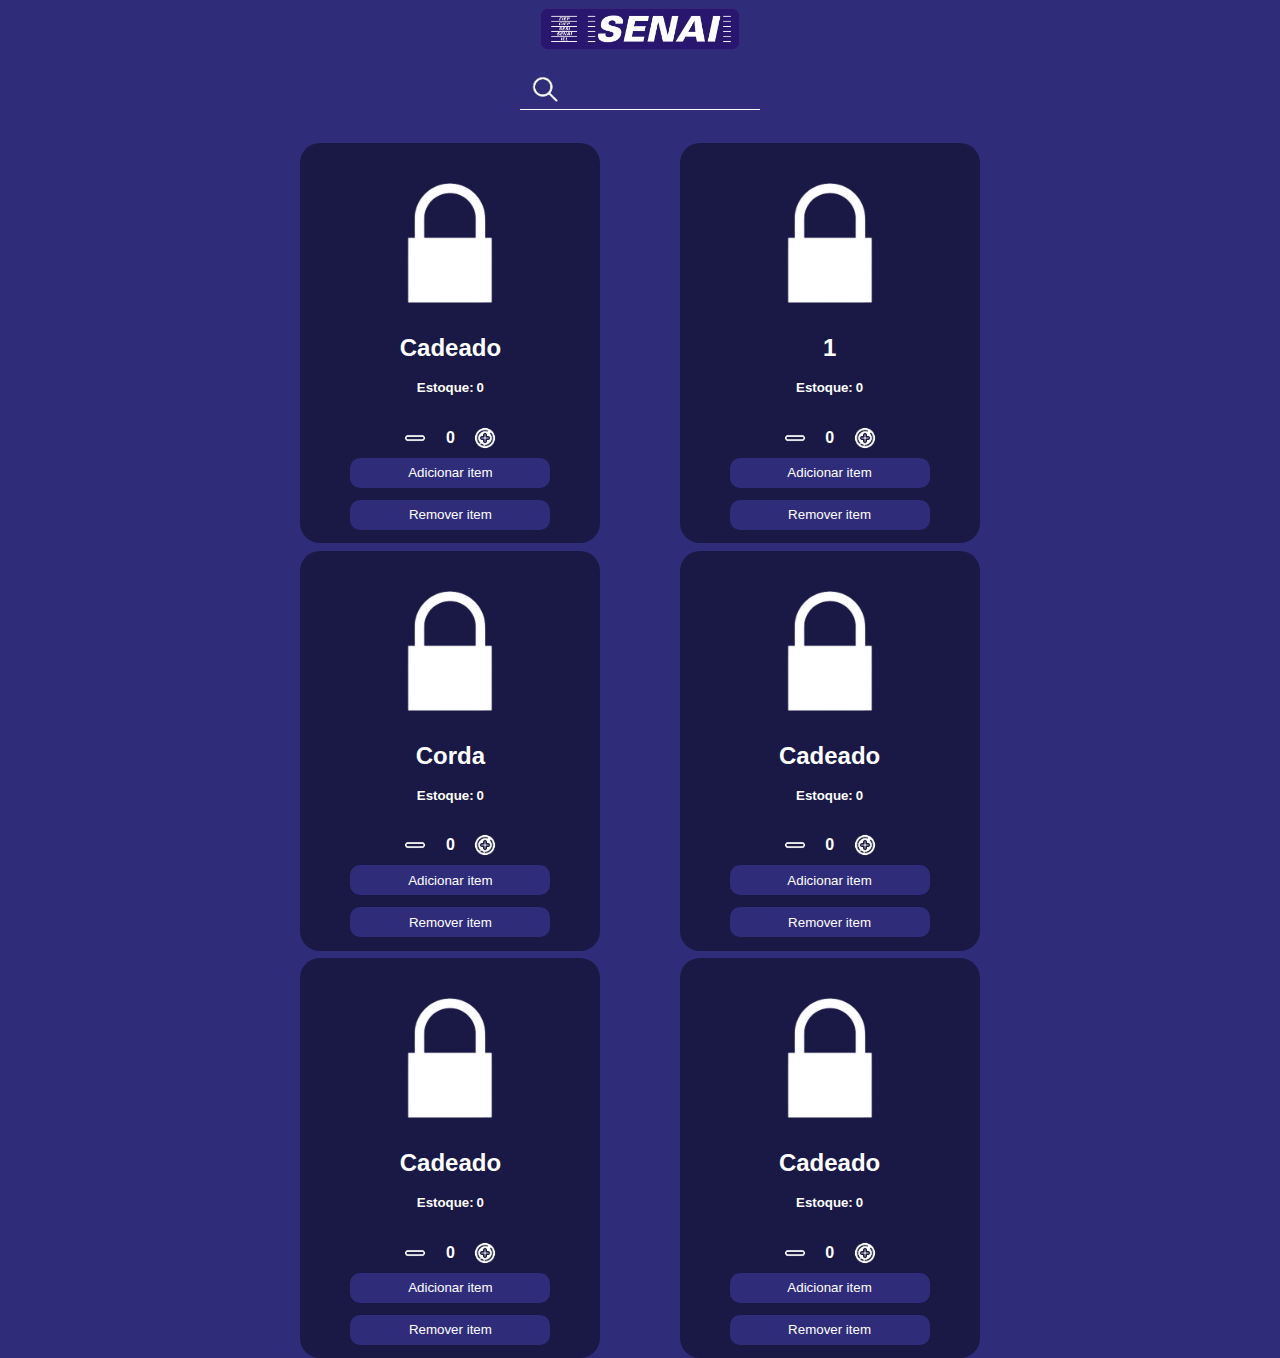
<file: indexalmo.html>
<!DOCTYPE html>
<html lang="en">
<head>
    <meta charset="UTF-8">
    <meta name="viewport" content="width=device-width, initial-scale=1.0">
    <link rel="stylesheet" href="./stylealmo.css">
    <title>Document</title>
</head>
<body>
    <span id="carregando">

    </span>
    <img src="./imagens usadas/R.jpg" alt="" width="200px" id="img">
    <div class="inputSearch">
        <img src="./imagens usadas/sad.png" alt="" width="50px">
        <input type="text" id="pesquisar">
    </div>
    <div class="container">
        <div class="produto">
            <img src="./imagens usadas/Design_sem_nome__5_-removebg-preview.png" alt="" width="200px">
            <h2 id="fonte">Cadeado</h2>
            <div class="estoqueclass">
                <h5>Estoque:</h5>
                <h5>0</h5>
            </div>
            <div class="qnt">
                <img id="menos" src="./imagens usadas/Design_sem_nome-removebg-preview (1).png" width="50px" alt="">
                <div class="num">
                    <h4>0</h4>
                </div>
                <img id="mais" src="./imagens usadas/Design_sem_nome__1_-removebg-preview (1).png" alt="" width="50px">
            </div>
            <button>Adicionar item</button>
            <button id="remover">Remover item</button>
        </div>
        <div class="produto">
            <img src="./imagens usadas/Design_sem_nome__5_-removebg-preview.png" alt="" width="200px">
            <h2 id="fonte">1</h2>
            <div class="estoqueclass">
                <h5>Estoque:</h5>
                <h5>0</h5>
            </div>
            <div class="qnt">
                <img id="menos" src="./imagens usadas/Design_sem_nome-removebg-preview (1).png" width="50px" alt="">
                <div class="num">
                    <h4>0</h4>
                </div>
                <img id="mais" src="./imagens usadas/Design_sem_nome__1_-removebg-preview (1).png" alt="" width="50px">
            </div>
            <button>Adicionar item</button>
            <button id="remover">Remover item</button>
        </div>
        <div class="produto">
            <img src="./imagens usadas/Design_sem_nome__5_-removebg-preview.png" alt="" width="200px">
            <h2 id="fonte">Corda</h2>
            <div class="estoqueclass">
                <h5>Estoque:</h5>
                <h5>0</h5>
            </div>
            <div class="qnt">
                <img id="menos" src="./imagens usadas/Design_sem_nome-removebg-preview (1).png" width="50px" alt="">
                <div class="num">
                    <h4>0</h4>
                </div>
                <img id="mais" src="./imagens usadas/Design_sem_nome__1_-removebg-preview (1).png" alt="" width="50px">
            </div>
            <button>Adicionar item</button>
            <button id="remover">Remover item</button>
        </div>
        <div class="produto">
            <img src="./imagens usadas/Design_sem_nome__5_-removebg-preview.png" alt="" width="200px">
            <h2 id="fonte">Cadeado</h2>
            <div class="estoqueclass">
                <h5>Estoque:</h5>
                <h5>0</h5>
            </div>
            <div class="qnt">
                <img id="menos" src="./imagens usadas/Design_sem_nome-removebg-preview (1).png" width="50px" alt="">
                <div class="num">
                    <h4>0</h4>
                </div>
                <img id="mais" src="./imagens usadas/Design_sem_nome__1_-removebg-preview (1).png" alt="" width="50px">
            </div>
            <button>Adicionar item</button>
            <button id="remover">Remover item</button>
        </div>
        <div class="produto">
            <img src="./imagens usadas/Design_sem_nome__5_-removebg-preview.png" alt="" width="200px">
            <h2 id="fonte">Cadeado</h2>
            <div class="estoqueclass">
                <h5>Estoque:</h5>
                <h5>0</h5>
            </div>
            <div class="qnt">
                <img id="menos" src="./imagens usadas/Design_sem_nome-removebg-preview (1).png" width="50px" alt="">
                <div class="num">
                    <h4>0</h4>
                </div>
                <img id="mais" src="./imagens usadas/Design_sem_nome__1_-removebg-preview (1).png" alt="" width="50px">
            </div>
            <button>Adicionar item</button>
            <button id="remover">Remover item</button>
        </div>
        <div class="produto">
            <img src="./imagens usadas/Design_sem_nome__5_-removebg-preview.png" alt="" width="200px">
            <h2 id="fonte">Cadeado</h2>
            <div class="estoqueclass">
                <h5>Estoque:</h5>
                <h5>0</h5>
            </div>
            <div class="qnt">
                <img id="menos" src="./imagens usadas/Design_sem_nome-removebg-preview (1).png" width="50px" alt="">
                <div class="num">
                    <h4>0</h4>
                </div>
                <img id="mais" src="./imagens usadas/Design_sem_nome__1_-removebg-preview (1).png" alt="" width="50px">
            </div>
            <button>Adicionar item</button>
            <button id="remover">Remover item</button>
        </div>
    </div>
    <script src="./scriptalmo.js"></script>
</body>
</html>
</file>
<file: stylealmo.css>
body{
    background-color: #2f2c79;
    display: flex;
    flex-direction: column;
    align-items: center;
    justify-content: center;
    font-family: sans-serif;
}
.container{
    margin-top: 2%;
    height: 90vh;
    width: 60%;
    background-color: #2f2c79;
    display: flex;
    justify-content: space-around;
    flex-wrap: wrap;
}
.produto{
    display: flex;
    color: white;
    margin-top: 1%;
    justify-content: baseline;
    align-items: center;
    flex-direction: column;
    width: 300px;
    height: 400px;
    border-radius: 20px;
    background-color: rgba(0, 0, 0, 0.432);
}
#fonte{
    margin-top: -3%;
}
.estoqueclass{
    margin-top: -8%;
    text-align: center;
    display: flex;
    align-items: center;
    justify-content: center;
    width: 70px;
    justify-content: space-around;
}
.qnt{
    display: flex;
    align-items: center;
    justify-content: space-between;
    width: 120px;
    height: 40px;
}
#menos{
    cursor: pointer;
}
#mais{
    cursor: pointer;
}
#img{
    border-radius: 10px;
}
button{
    width: 200px;
    cursor: pointer;
    height: 30px;
    color: white;
    transition: 0.5s;
    border: none;
    border-radius: 10px;
    background-color: #2f2c79;
}
button:hover{
    background-color: #2d2c55;
    scale: 1.1;
    transition: 0.7s;
}
#remover{
    margin-top: 4%;
}
.inputSearch{
    margin-top: 1.5%;
    width: 240px;
    height: 40px;
    display: flex;
    align-items: center;
    border-bottom: 1px solid white;
    transition: 0.5s;
}
#pesquisar{
    width: 180px;
    height: 30px;
    border: none;
    background: none;
    outline: none;
    color: white;
    font-size: 20px;
}
.inputSearch:hover{
    border-bottom: 2px solid rgba(255, 255, 255, 0.21);
    transition: 0.5s;
}
@media screen and (max-width: 500px){
    .container{
        height: 100vh;
        width: 450px;
        background-color: #2f2c79;
        display: flex;
        justify-content: space-evenly;
        flex-wrap: wrap;
        display: flex;
    }
    .produto{
        height: 400px;
        width: 215px;
        margin-left: 0px;
        margin-right: 0px;
        margin-top: 5%;
    }
    #pesquisar{
        width: 50%;
    }
}
</file>
